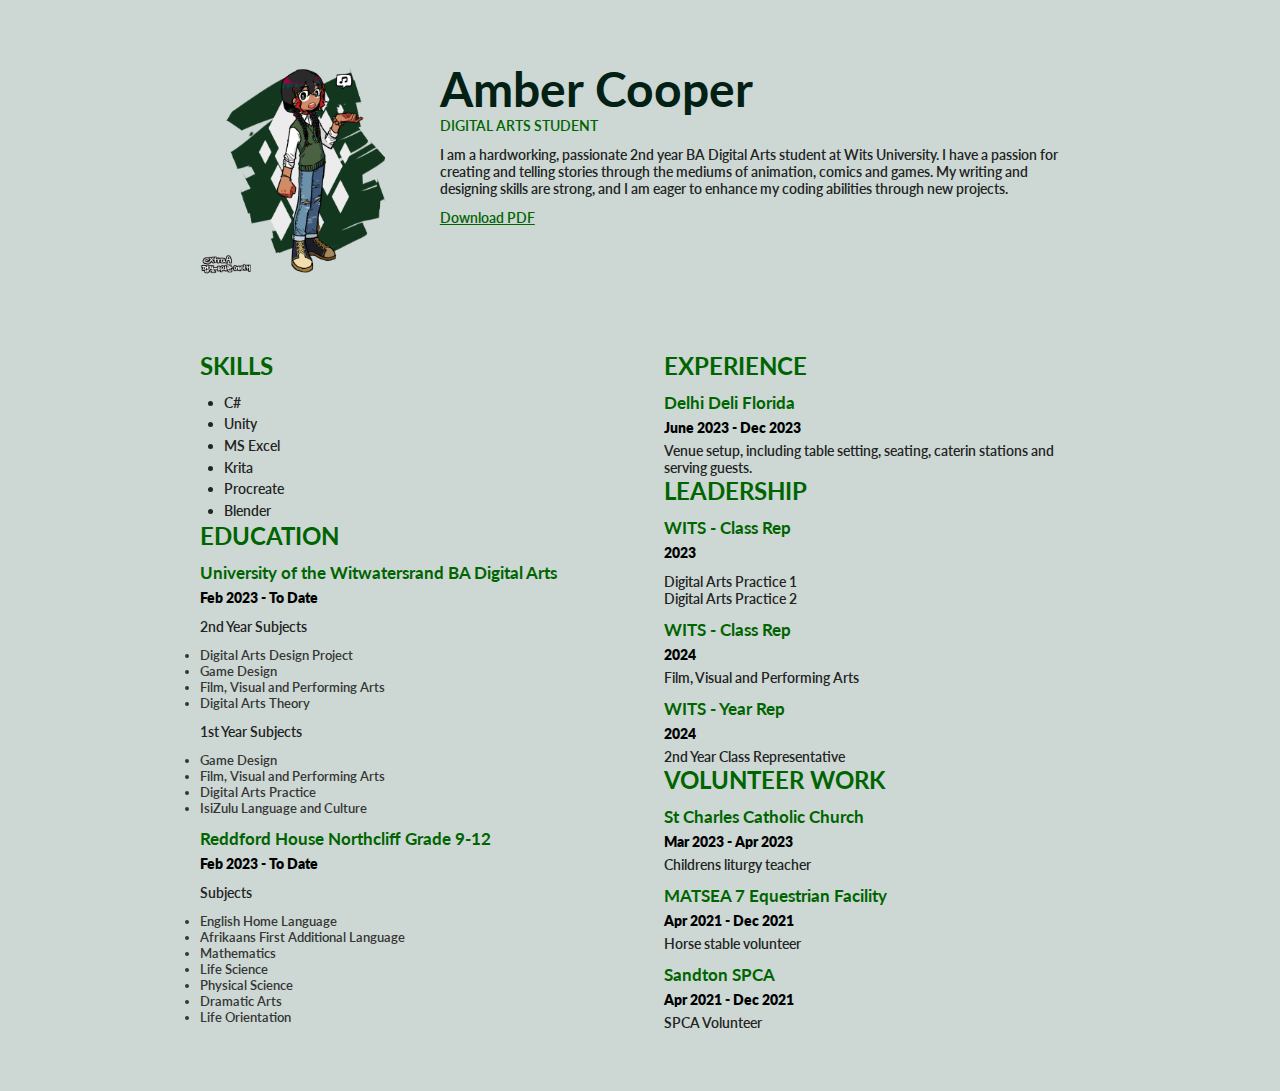
<file: VacWorkFile/myCV/myCV/index.html>
﻿<!DOCTYPE html>
<html lang="en">

<head>
    <meta charset=" UTF-8">
    <meta http-equiv="X-UA-Compatible" content="IE=edge">
    <meta name="viewport" content="width=device-wdidth, initial-scale-1.0">
    <title>My CV</title>
    <link rel="stylesheet" href="styles.css">

</head>

<body>
    <div class="container">
        <div class="profile">
            <div class="profile_container">
                <div class="profile_profileImg">
                    <img src="./profileImg.png" alt="amber cooper">
                </div>
                <div>
                    <h1 class="profile_name">
                        Amber Cooper
                    </h1>
                    <p class="profile_title">
                        Digital Arts Student
                    </p>
                    <p class="description">
                        I am a hardworking, passionate 2nd year BA Digital Arts student at Wits University. I have a passion for creating and telling stories through the mediums of animation, comics and games. My writing and designing skills are strong, and I am eager to enhance my coding abilities through new projects.
                    </p>
                    <a class="DownloadButton" href="./cv.pdf" download="MyCV.pdf">
                        Download PDF
                    </a>
                </div>
            </div>
        </div>
        <div class="group-1">
            <div class="skills">
                <h3 class="title">
                    Skills
                </h3>
                <ul class="skill_list description">
                   <li> C# </li>
                   <li> Unity </li>
                   <li> MS Excel </li>
                    <li> Krita </li>
                    <li> Procreate </li>
                    <li> Blender </li>
                </ul>
            </div>
            
            <div class="Education">
                <h3 class="title">
                    Education
                </h3>
                <div class="schools">
                    <h4 class="place">
                        <span class="place_name">
                            University of the Witwatersrand
                        </span>
                        BA Digital Arts
                    </h4>
                    <p class="education_description">
                        <span class="date">
                            Feb 2023 - To Date
                        </span>
                    <p class="description">
                        2nd Year Subjects
                        <ul class="subjects">
                            <li> Digital Arts Design Project </li>
                            <li> Game Design </li>
                            <li> Film, Visual and Performing Arts</li>
                            <li> Digital Arts Theory</li>
                        </ul>
                    </p>
                    <p class="description">
                        1st Year Subjects
                        <ul class="subjects">
                            <li> Game Design </li>
                            <li>Film, Visual and Performing Arts</li>
                            <li>Digital Arts Practice</li>
                            <li> IsiZulu Language and Culture</li>
                        </ul>
                    </p>
                    <h4 class="place">
                        <span class="place_name"> Reddford House Northcliff</span>
                       Grade 9-12
                       
                    </h4>
                    <p class="education_description">
                        <span class="date">
                            Feb 2023 - To Date
                        </span>
                    <p class="description">
                         Subjects
                        <ul class="subjects">
                            <li> English Home Language </li>
                            <li> Afrikaans First Additional Language </li>
                            <li> Mathematics</li>
                            <li> Life Science</li>
                            <li> Physical Science</li>
                            <li> Dramatic Arts</li>
                            <li> Life Orientation</li>
                        </ul>
                </div>
            </div>
        </div>
        <div class="group-2">
            <div class="Experience">
                <h3 class="title">
                    Experience
                </h3>
                <div class="exp_item">
                    <h4 class="place">
                        Delhi Deli Florida
                    </h4>
                    <p class="experience_description">
                        <span class="date">
                            June 2023 - Dec 2023
                        </span>
                        <span class="description">
                            Venue setup, including table setting, seating, caterin stations and serving guests.
                        </span>
                    </p>
                </div>
            </div>
            <div class="Leadership">
                <h3 class="title">
                    Leadership
                </h3>
                <div class="exp_item">
                    <h4 class="place">
                        WITS - Class Rep
                    </h4>
                    <p class="experience_description">
                        <span class="date">
                            2023
                        </span>
                        <span class="description">
                            <span class="DAP">Digital Arts Practice 1</span>
                            Digital Arts Practice 2
                        </span>
                    </p>
                    <h4 class="place">
                        WITS - Class Rep
                    </h4>
                    <p class="experience_description">
                        <span class="date">
                            2024
                        </span>
                        <span class="description">
                            Film, Visual and Performing Arts
                        </span>
                    </p>
                    <h4 class="place">
                        WITS - Year Rep
                    </h4>
                    <p class="experience_description">
                        <span class="date">
                            2024
                        </span>
                        <span class="description">
                            2nd Year Class Representative
                        </span>
                    </p>
                </div>
                <div class="Volunteer Work">
                    <h3 class="title">
                        Volunteer Work
                    </h3>
                    <div class="exp_item">
                        <h4 class="place">
                            St Charles Catholic Church
                        </h4>
                        <p class="experience_description">
                            <span class="date">
                                Mar 2023 - Apr 2023
                            </span>
                            <span class="description">
                                Childrens liturgy teacher
                            </span>
                        </p>
                        <h4 class="place">
                            MATSEA 7 Equestrian Facility
                        </h4>
                        <p class="experience_description">
                            <span class="date">
                                Apr 2021 - Dec 2021
                            </span>
                            <span class="description">
                                Horse stable volunteer
                            </span>
                        </p>
                        <h4 class="place">
                            Sandton SPCA
                        </h4>
                        <p class="experience_description">
                            <span class="date">
                                Apr 2021 - Dec 2021
                            </span>
                            <span class="description">
                                SPCA Volunteer
                            </span>
                        </p>
                    </div>

                </div>

            </div>
            <div class="group-3">

            </div>
        </div>
    </div>

</body>
</html>
</file>
<file: VacWorkFile/myCV/myCV/styles.css>
﻿@import url('https://fonts.googleapis.com/css2?family=Lato:ital,wght@0,400;0,700;1,400;1,700;1,900&display=swap');

*
{
    padding: 0;
    margin:0;
    box-sizing: border-box;
}
:root 
{
    --primary-color: #a2baae;
    --text-color: #145d38;

}

html
{
    font-size: 12px;
}

body {
    font-family: Lato, sans-serif;
    background-color: #cdd8d4;
    color: darkgreen;
}

/*common styles*/
img
{
    width:100%
}

a
{
    text-decoration: none;
    color: darkgreen;
}

.description{
    margin-top: 1rem;
    font-size: 1.2rem;
    font-weight: 600;
    color: #232323;
    
}

.title{
    color: darkgreen;
    font-weight: 700;
    font-size: 2rem;
    text-transform: uppercase;
}

.pre_titles {
    color: darkgreen;
    font-weight: 700;
    font-size: 2rem;
    text-transform: uppercase;
    margin-top: 1.2rem;
}

/*layouts*/
.container
{
    max-width: 1000px;
    width: 90%;
    margin: 0 auto;
    display: grid;
    padding: 5rem;
    grid-template-columns: 1fr 1fr;
    gap: 4rem;
}

@media only screen and (max-width: 768px)
{
    .container
    {
        width: 100%;
        grid-template-columns: 1fr;
        padding: 3rem;
        gap: 7rem;
    }
  }

.profile
{
    grid-column: 1 / -1; /*the profile takes both columns*/
    margin-bottom: 2rem;
}

.profile_container
{
    display: flex;
    gap: 2rem;
}

.profile_profileImg
{
    max-width: 250px;
}

.profile_name {
    font-size: 4rem;
    font-weight: 700;
    display: block;
    color: #032015;
}

.profile_title
{
    font-size: 1.2rem;
   font-weight: 600;
   text-transform: uppercase;
}

.DownloadButton{
    display: block;
    text-decoration: underline;
    font-size: 1.2rem;
    margin-top: 1rem;
    font-weight: 600;
}

.DownloadButton:hover{
    color: #ff0000
}

@media only screen and (max-width: 768px){
    .profile_container{
        flex-direction: column;
    }
}


.skill_list{
    margin-top: 1rem;
    margin-left: 2rem;
    line-height: 1.5;
}

.place{
    font-size: 1.4rem;
    margin-top: 1rem;
}

.date{
    display: block;
    font-weight: 800;
    color: black;
    font-size: 1.2rem;
    margin-top: 0.5rem;
    margin-bottom: 0.5rem;
}
.subjects {
    margin-top: 1rem;
    font-size: 1.1rem;
    font-weight: 600;
    color: #353535;
}

.DAP {
    margin-top: 1rem;
    font-size: 1.2rem;
    font-weight: 600;
    color: #232323;
    display: block;
}
</file>
